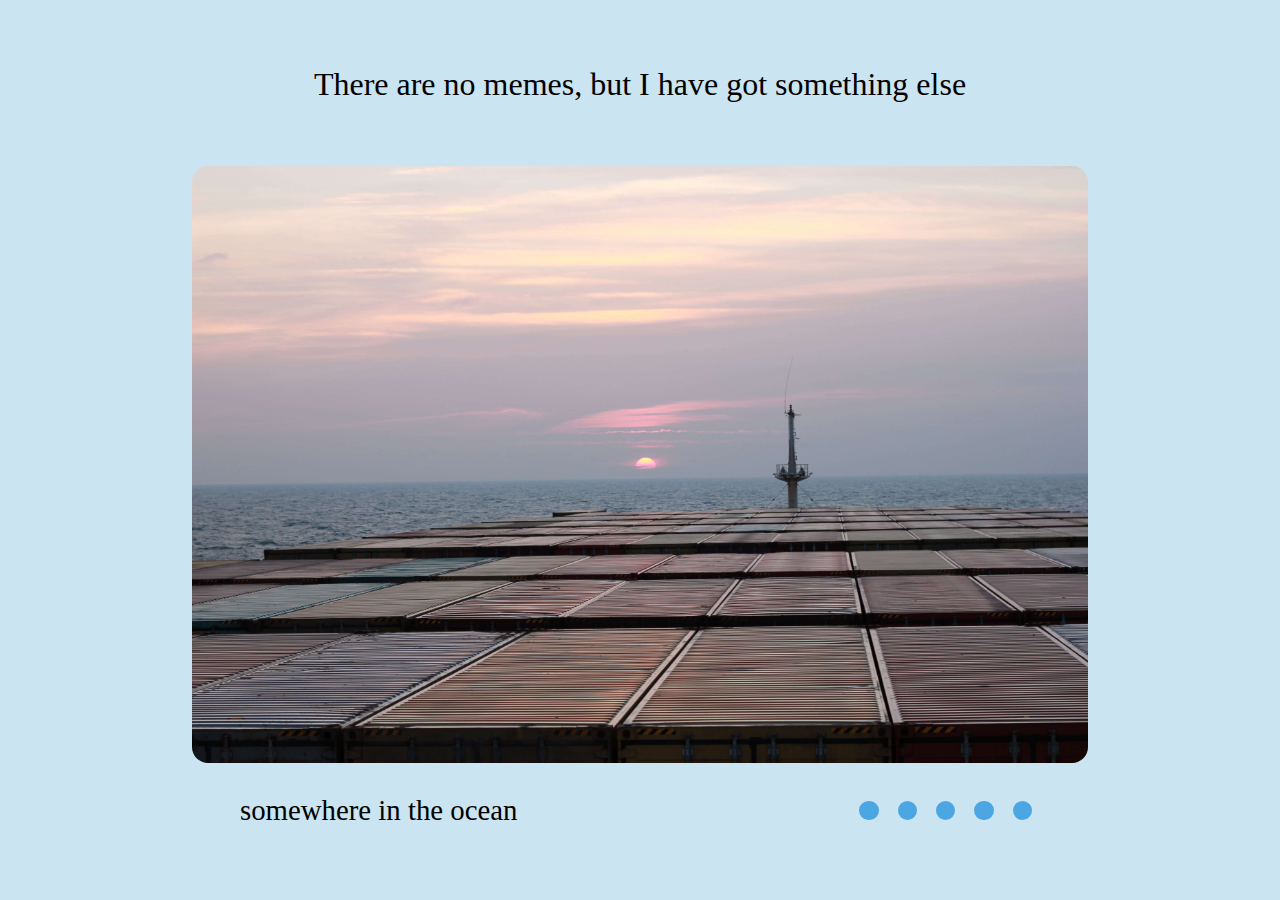
<file: cssMemSlider/index.html>
<!DOCTYPE html>
<html class="page" lang="en">
<head>
    <meta charset="UTF-8">
    <meta http-equiv="X-UA-Compatible" content="IE=edge">
    <meta name="viewport" content="width=device-width, initial-scale=1.0">
    <title>Document</title>
    <link rel="stylesheet" href="style.css">
</head>
<body class="body">
    <main class="main">
        <h1 class="title">There are no memes, but I have got something else</h1>
        <article class="wrapper">
            <div class="wrapper__content">

                <input class="input" type= "radio" name="slide" id="slide1">
                <input type="radio" class="input" name="slide" id="slide2">
                <input type="radio" class="input" name="slide" id="slide3">
                <input type="radio" class="input" name="slide" id="slide4">
                <input type="radio" class="input" name="slide" id="slide5">
                <div class="slider">    
                    <div class="slider__item slide_1">
                        <img class="slider__img" src="./asserts/IMG_5789-min.JPG" alt="Slide 1">
                    </div>
                    <div class="slider__item">
                        <img class="slider__img" src="./asserts/IMG_6446-min.JPG">
                    </div>
                    <div class="slider__item">
                        <img src="./asserts/IMG_5814-min.JPG" class="slider__img">
                    </div>
                    <div class="slider__item">
                        <img src="./asserts/IMG_6280-min.JPG" class="slider__img">
                    </div>
                    <div class="slider__item">
                        <img src="./asserts/IMG_6555-min.JPG" class="slider__img">
                    </div>
                </div>
                <div class="nav">
                    <div class='text-wrapper'>
                        <div class="text">
                            <p class="text__item text1">somewhere in the ocean</p>
                            <p class="text__item">Casablanca</p>
                            <p class="text__item">just a bike</p>
                            <p class="text__item">Las Palmas</p>
                            <p class="text__item">Dakar</p>
                        </div>
                    </div>    
                    <div class="controls">
                        <label for="slide1" class="control">
                            <div class="control__button"></div>
                        </label>
                        <label for="slide2" class="control">
                            <div class="control__button"></div>
                        </label>
                        <label for="slide3" class="control">
                            <div class="control__button"></div>
                        </label>
                        <label for="slide4" class="control">
                            <div class="control__button"></div>
                        </label>
                        <label for="slide5" class="control">
                            <div class="control__button"></div>
                        </label>
                    </div>
                </div>
            </div>
        </article>

    </main>
</body>
</html>
</file>
<file: cssMemSlider/style.css>
.page{
    height: 100%;
}
.body{
    font-size: 10px;
    display: flex;
    flex-direction: column;
    justify-content: center;
    min-height: 100%;
    margin: 0;
    background-color: rgba(104, 175, 216, 0.342);
}
.title{

    font-weight: 100;
    font-size: 2rem;
    align-self: center;
    margin-bottom: 3rem;
}
.images{
    overflow: hidden;
    display: flex;
    align-items: center;
    box-sizing: border-box;
    border-radius: 1rem;
    width: 100%;
    max-height: 65vh;
}
.image{
    height: 400px;
    width: 650px;
}

.main{
    display: flex;
    flex-direction: column;
    max-width: 60rem;
    margin: 0 auto;
    padding: 1rem 0;
    
}

.wrapper{
    box-sizing: border-box;
    width: 100%;
    overflow: hidden;
}
.wrapper__content{

}
.input{
    visibility: hidden;
    margin: 0;
}
.slider{
    display: flex;
    width: 500%;
    height: 100%;
}
.slider__item{
    box-sizing: border-box;
    width: 20%;
    padding: 0 2rem;
    text-align: center;
    transition: all 0.7s ease;
}
.slider__img{
    width: 100%;
    height: auto;
    border-radius: 1rem;
}
.nav{
    display: flex;
    justify-content: space-around;
    align-items: center;
    gap: 2rem;
    margin: auto;
    padding: 0 5rem;
}
.text-wrapper{
    flex-direction: row;
    overflow: hidden;
}
.text{
    display: flex;
    align-items: center;
    width: 500%;
}
.text__item{
    width: 20%;
    font-size: 1.8rem;
    transition: all 0.7s ease;
}
.controls{
    display: flex;
    justify-content: center;
    gap: 0.2rem;
}
.control{
    display: flex;
    justify-content: center;
    align-items: center;
    width: 2.2rem;
    height: 2.2rem;
    cursor: pointer;
    transition: all 0.5s ease;
}
.control__button{
    box-sizing: border-box;
    width: 1.2rem;
    height: 1.2rem;
    background-color: #4ba6e2;
    border: 0.2rem solid #4ba6e2;
    border-radius: 50%;
    transition: all 0.5s ease;
}

#slide1:checked ~ .slider .slide_1,
#slide1:checked ~ .nav .text1{
    margin-left: 0;
}
#slide2:checked ~ .slider .slide_1,
#slide2:checked ~ .nav .text1{
    margin-left: -20%;
}
#slide3:checked ~ .slider .slide_1,
#slide3:checked ~ .nav .text1{
    margin-left: -40%;
}
#slide4:checked ~ .slider .slide_1,
#slide4:checked ~ .nav .text1{
    margin-left: -60%;
}
#slide5:checked ~ .slider .slide_1,
#slide5:checked ~ .nav .text1{
    margin-left: -80%;
}


#slide1:checked ~ .nav .control[for=slide1] .control__button,
#slide2:checked ~ .nav .control[for=slide2] .control__button,
#slide3:checked ~ .nav .control[for=slide3] .control__button,
#slide4:checked ~ .nav .control[for=slide4] .control__button,
#slide5:checked ~ .nav .control[for=slide5] .control__button{
    background-color: transparent;
}

@media (max-width: 820px){
    .nav{
        padding: 0 1rem;
        max-width: calc(100vw - 2rem);
        flex-direction: column;
    }
    .text-wrapper{
        max-width: calc(100vw - 2rem);
    }
    .title{
        box-sizing: border-box;
        padding: 0 5px;
    }
}
</file>
